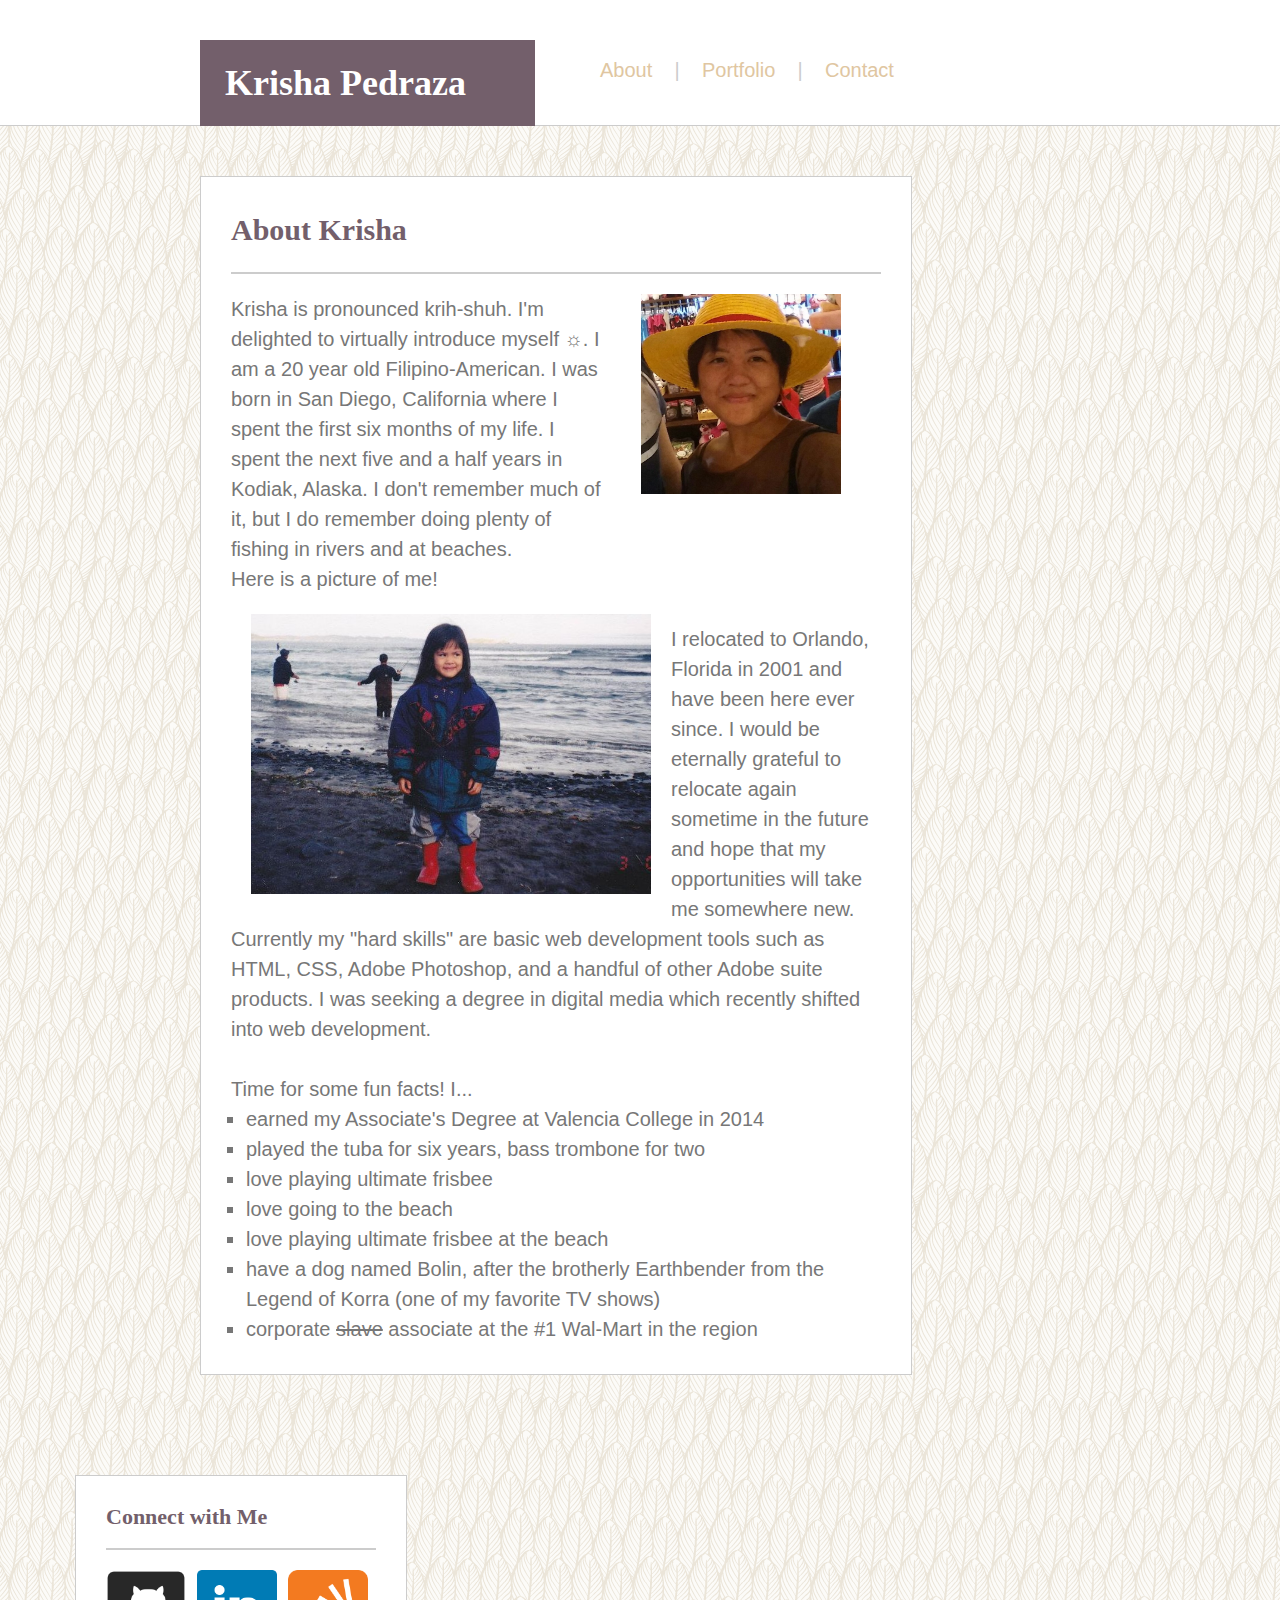
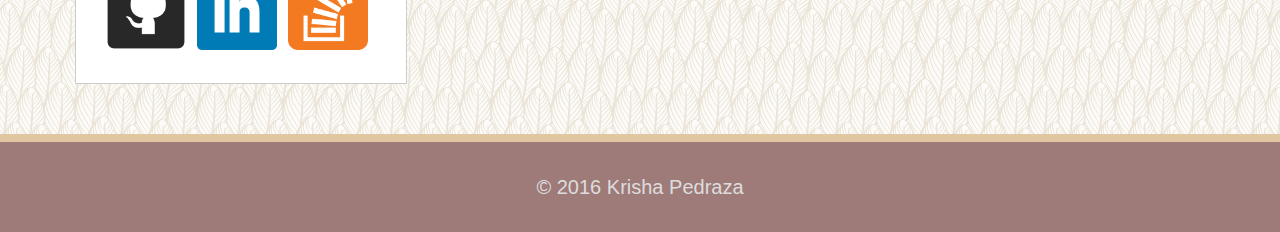
<file: index.html>
<!DOCTYPE html>
<html lang="en">
<head>
	<meta charset="UTF-8">
	<meta name="viewport" content="width=device-width, initial-scale=1.0">
	<title>Krisha Pedraza</title>
	<link rel="stylesheet" href="assets/css/reset.css">
	<link rel="stylesheet" href="assets/css/style.css">
</head>
<body>

	<div class="top">
		<header>Krisha Pedraza</header>
		<nav>
			<a href="index.html">About</a>&nbsp;&nbsp;&nbsp; | &nbsp;&nbsp;&nbsp;<a href="portfolio.html">Portfolio</a>&nbsp;&nbsp;&nbsp; | &nbsp;&nbsp;&nbsp;<a href="contact.html">Contact</a>
		</nav>
	</div>

	<div id="content-background">

		<div class="main-content">
			<h1>About Krisha</h1>
				<img src="assets/images/luffy_hat.jpg" alt="A picture of Krisha" id="headshot">
				<p>Krisha is pronounced krih-shuh. I'm delighted to virtually introduce myself &#9788;. I am a 20 year old Filipino-American. I was born in San Diego, California where I spent the first six months of my life. I spent the next five and a half years in Kodiak, Alaska. I don't remember much of it, but I do remember doing plenty of fishing in rivers and at beaches. <br>Here is a picture of me!</p>
				<img src="assets/images/alaska_beach.jpg" alt="A picture of Krisha on beach in Alaska" id="alaska"><br>
				<p>I relocated to Orlando, Florida in 2001 and have been here ever since. I would be eternally grateful to relocate again sometime in the future and hope that my opportunities will take me somewhere new. <br>Currently my "hard skills" are basic web development tools such as HTML, CSS, Adobe Photoshop, and a handful of other Adobe suite products. I was seeking a degree in digital media which recently shifted into web development.</p><br>
				Time for some fun facts! I...

				<ul>
					<li>earned my Associate's Degree at Valencia College in 2014</li>
					<li>played the tuba for six years, bass trombone for two</li>
					<li>love playing ultimate frisbee</li>
					<li>love going to the beach</li>
					<li>love playing ultimate frisbee at the beach</li>
					<li>have a dog named Bolin, after the brotherly Earthbender from the Legend of Korra (one of my favorite TV shows)</li>
					<li>corporate <strike>slave</strike> associate at the #1 Wal-Mart in the region</li>
				</ul>

		</div>

		<div id="sidebar">
			<h2>Connect with Me</h2>
				<a href="https://github.com/KFPedraza" target="_blank">
				<img src="assets/images/github.png" alt ="github icon" class="icon"></a>&nbsp;

				<a href="https://www.linkedin.com/in/krisha-pedraza-729783113" target="_blank">
				<img src="assets/images/linkedin.png" alt="linkedin icon" class="icon"></a>&nbsp;

				<a href="http://stackoverflow.com/users/6775625/kfpedraza" target="_blank">
				<img src="assets/images/overflow.png" alt="overflow icon" class="icon"></a>
		</div>

	</div>	

		<footer>&copy; 2016 Krisha Pedraza</footer>

	</body>
	</html>
</file>
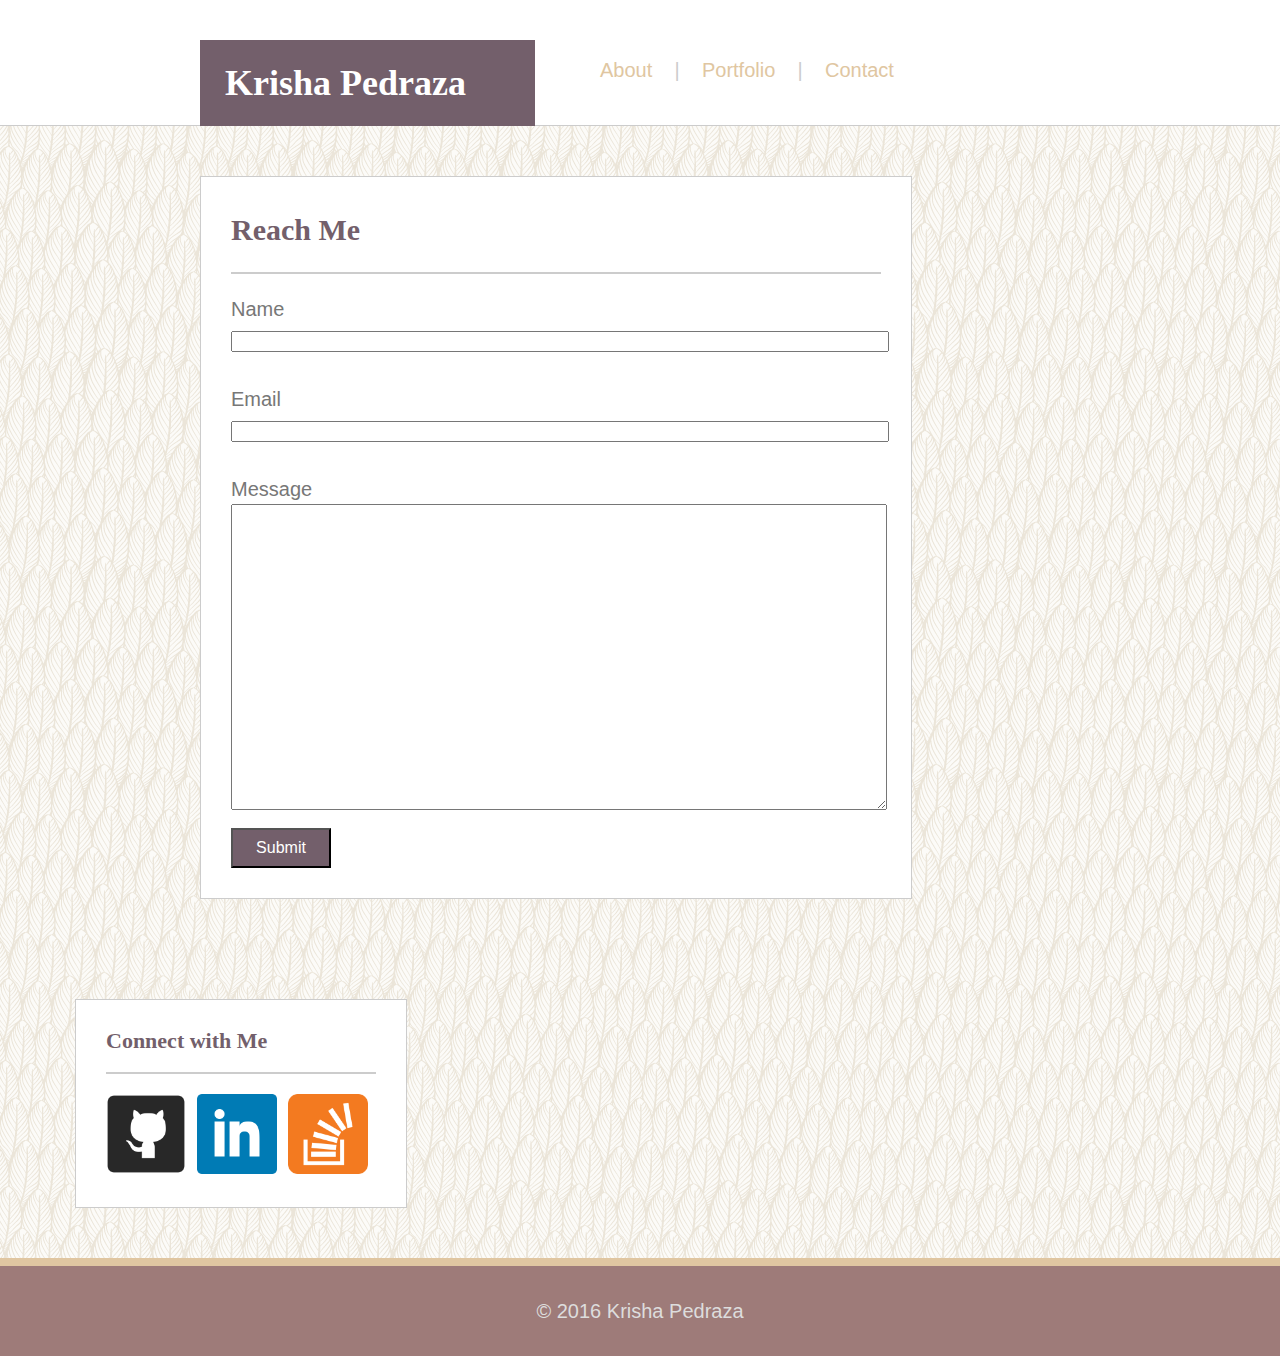
<file: contact.html>
<!DOCTYPE html>
<html lang="en">
<head>
	<meta charset="UTF-8">
	<title>Krisha Pedraza</title>
	<link rel="stylesheet" href="assets/css/reset.css">
	<link rel="stylesheet" href="assets/css/style.css">
</head>
<body>

	<div class="top">
		<header>Krisha Pedraza</header>
		<nav>
			<a href="index.html">About</a>&nbsp;&nbsp;&nbsp; | &nbsp;&nbsp;&nbsp;<a href="portfolio.html">Portfolio</a>&nbsp;&nbsp;&nbsp; | &nbsp;&nbsp;&nbsp;<a href="contact.html">Contact</a>
		</nav>
	</div>

	<div id="content-background">

		<div class="main-content">
			<h1>Reach Me</h1>
			<form>
				<label for="name">Name</label><br>
				<input type="text" class="small-input" name="name" id="name" maxlength="40"><br><br>
				<label for="email">Email</label><br>
				<input type="text" class="small-input" name="email" id="email" maxlength="40"><br><br>
				<label for="message">Message</label><br>
				<textarea class="large-input" name="message" id="message" maxlength="600"></textarea>
				<input type="submit" value="Submit">
			</form>
		</div>

		<div id="sidebar">
			<h2>Connect with Me</h2>
				<a href="https://github.com/KFPedraza" target="_blank">
				<img src="assets/images/github.png" alt ="github icon" class="icon"></a>&nbsp;

				<a href="https://www.linkedin.com/in/krisha-pedraza-729783113" target="_blank">
				<img src="assets/images/linkedin.png" alt="linkedin icon" class="icon"></a>&nbsp;

				<a href="http://stackoverflow.com/users/6775625/kfpedraza" target="_blank">
				<img src="assets/images/overflow.png" alt="overflow icon" class="icon"></a>
		</div>

	</div>	

		<footer>&copy; 2016 Krisha Pedraza</footer>
	
</body>
</html>
</file>
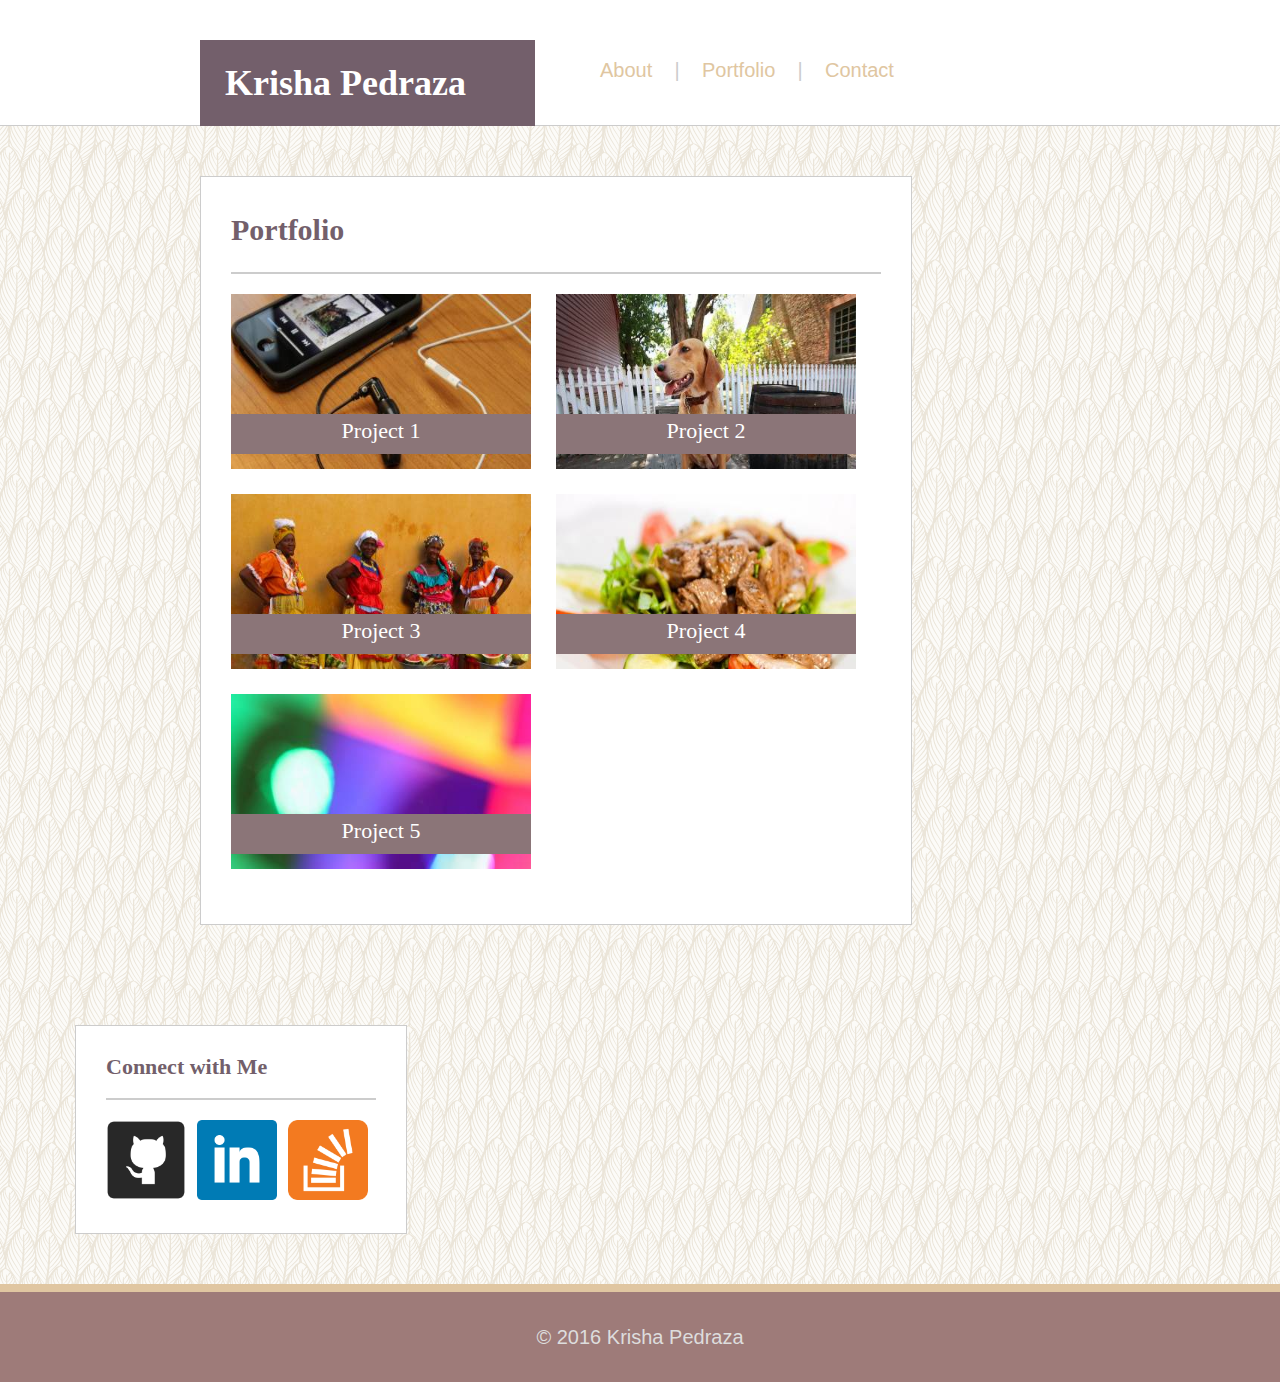
<file: portfolio.html>
<!DOCTYPE html>
<html lang="en">
<head>
	<meta charset="UTF-8">
	<meta name="viewport" content="width=device-width, initial-scale=1.0">
	<title>Krisha Pedraza</title>
	<link rel="stylesheet" href="assets/css/reset.css">
	<link rel="stylesheet" href="assets/css/style.css">
</head>
<body>

	<div class="top">
		<header>Krisha Pedraza</header>
		<nav>
			<a href="index.html">About</a>&nbsp;&nbsp;&nbsp; | &nbsp;&nbsp;&nbsp;<a href="portfolio.html">Portfolio</a>&nbsp;&nbsp;&nbsp; | &nbsp;&nbsp;&nbsp;<a href="contact.html">Contact</a>
		</nav>
	</div>

	<div id="content-background">
		
		<div class="main-content">
			<h1>Portfolio</h1>

				<div class="relative">
					<a href="" target="_blank">
					<img src="assets/images/placeholder1.jpg" alt="placeholder image" class="placeholder-image">
						<div class="portfolio-label">Project 1</div>
					</a>
				</div>

				<div class="relative">
					<a href="" target="_blank">
					<img src="assets/images/placeholder2.jpg" alt="placeholder image" class="placeholder-image">
						<div class="portfolio-label">Project 2</div>
					</a>
				</div>

				<div class="relative">
					<a href="" target="_blank">
					<img src="assets/images/placeholder3.jpg" alt="placeholder image" class="placeholder-image">
						<div class="portfolio-label">Project 3</div>
					</a>
				</div>

				<div class="relative">
					<a href="" target="_blank">
					<img src="assets/images/placeholder4.jpg" alt="placeholder image" class="placeholder-image">
						<div class="portfolio-label">Project 4</div>
					</a>
				</div>

				<div class="relative">
					<a href="" target="_blank">
					<img src="assets/images/placeholder5.jpg" alt="placeholder image" class="placeholder-image">
						<div class="portfolio-label">Project 5</div>
					</a>
				</div>
		</div>

		<div id="sidebar">
			<h2>Connect with Me</h2>
				<a href="https://github.com/KFPedraza" target="_blank">
				<img src="assets/images/github.png" alt ="github icon" class="icon"></a>&nbsp;

				<a href="https://www.linkedin.com/in/krisha-pedraza-729783113" target="_blank">
				<img src="assets/images/linkedin.png" alt="linkedin icon" class="icon"></a>&nbsp;

				<a href="http://stackoverflow.com/users/6775625/kfpedraza" target="_blank">
				<img src="assets/images/overflow.png" alt="overflow icon" class="icon"></a>
		</div>

	</div>

		<footer>&copy; 2016 Krisha Pedraza</footer>

</body>
</html>
</file>
<file: assets/css/style.css>
html {
	width: 100%;
}
body {
	color: #777777;
	font-family: 'Arial', 'Helvetica Neue', 'Helvetica', sans-serif;
	font-size: 20px;
	width: 100%;
}
#content-background {
	background-image: url(../images/upfeathers.png);
	width: 100%;
	overflow: hidden;
}
.top {
	background-color: white;
	height: 125px;
	margin-right: 200px;
	width: 100%;
	border-style: solid;
	border-width: 0px 0px 0.5px 0px;
	border-color: #CCC;
}
header {
	background-color: #735F6B;
	color: white;
	width: 285px;
	padding: 25px;
	font-family: 'Georgia', Times, Times New Roman, serif;
	font-size: 36px;
	font-weight: bold;
	position: absolute;
	left: 200px;
	top: 40px;
}
nav {
	float: left;
	font-family: 'Arial', 'Helvetica Neue', 'Helvetica', sans-serif;
	padding-left: 1025px;
	padding-top: 60px;
	color: #CCC;
}
h1 {
	color: #735F6B;
	font-size: 30px;
	font-family: 'Georgia', Times, Times New Roman, serif;
	font-weight: bold;
	height: 65px;
	border-style: solid;
	border-width: 0px 0px 2px 0px;
	border-color: #CCC;
	margin-bottom: 20px;
}
h2 {
	color: #735F6B;
	font-size: 22px;
	font-family: 'Georgia', Times, Times New Roman, serif;
	font-weight: bold;
	border-style: solid;
	border-width: 0px 0px 2px 0px;
	border-color: #CCC;
	margin-bottom: 20px;
	padding-bottom: 20px;
}
a:link {
	text-decoration: none;
	color: #E0C6A1;
}
a:hover {
	color: #43333D;
}
a:visited {
	color: #9E7B79;
}
ul {
	list-style-type: square;
	margin-left: 15px;
}
#headshot {
	float: right;
	height: 200px;
	width: 200px;
	margin: 0px 40px 30px 40px;
}
.main-content {
	background-color: #FFF;
	border-top: #DDD;
	width: 650px;
	line-height: 1.5;
	margin-left: 200px;
	margin-top: 50px;
	margin-bottom: 50px;
	float: left;
	padding: 30px;
	border-style: solid;
	border-width: 0.5px;
	border-color: #CCC;
}
#alaska {
	float: left;
	height: 280px;
	width: 400px;
	margin: 20px 20px 20px 20px;
}
#sidebar {
	background-color: #FFF;
	width: 270px;
	padding: 30px;
	float: left;
	/*margin-right: 630px;*/
	margin-left: 75px;
	margin-top: 50px;
	margin-bottom: 50px;
	border-style: solid;
	border-width: 0.5px;
	border-color: #CCC;
}
.icon {
	height: 80px;
	width: 80px;
}
.placeholder-image {
	width: 300px;
	height: 175px;
	margin-right: 25px;
	margin-bottom: 50px;
	float: left;
}
.portfolio-label
{
	font-family: 'Georgia', Times, Times New Roman, serif;
	font-size: 22px;
	background-color: #8B7578;
	color: #FFF;
	text-align: center;
	width: 300px;
	height: 40px;
	position: absolute;
	left: 0%;
	top: 80%;
}
.relative {
	width: 300px;
	height: 150px;
	margin-right: 25px;
	margin-bottom: 50px;
	float: left;
	position: relative;
}
.small-input {
	width: 650px;
}
.large-input {
	width: 650px;
	height: 300px;
	margin-bottom: 10px;
}
input[type=submit] {
	background-color: #735F6B;
	color: #FFF;
	font-size: 16px;
	width: 100px;
	height: 40px;
}
footer {
	clear: both;
	text-align: center;
	width: 100%;
	padding-top: 35px;
	padding-bottom: 35px;
	background-color: #9E7B79;
	color: #ddd;
	border-style: solid;
	border-width: 8px 0px 0px 0px;
	border-color: #E0C6A1;
}

/*
color palette from
http://www.colourlovers.com/palette/4331030/Karijini_Purple
*/

@media screen and (max-width: 1350px) {
	
	nav {
		padding-left: 600px;
	}

	#sidebar {

	}

@media screen and (max-width: 980px) {

	.main-content {
		width: 325px;
		margin-left: 100px;
	}

	#headshot {
		margin-left: 30px;
		margin-right: 60px;
	}

	#alaska {
		width: 200px;
		height: 140px;
		margin-left: 60px;
		margin-right: 60px;
	}

	#sidebar {
		margin-left: 50px;
	}

	nav {
		padding-left: 600px;
	}

	header {
		position: absolute;
		left: 100px;
		top: 40px;
	}

	.relative, .placeholder-image, .portfolio-label {
		width: 325px;
		margin-right: 0px;
	}

	.small-input {
		width: 325px;
	}

	.large-input {
		width: 325px;
		height: 300px;
		margin-bottom: 10px;
	}
}

@media screen and (max-width: 768px) {

	.main-content {
		width: 600px;
		margin-left: 42px;
		margin-bottom: 0px;
	}

	#sidebar {
		width: 600px;
		margin-left: 42px;
	}

	nav {
		clear: both;
		font-size: 16px;
		padding-left: 450px;
		
	}

	header {
		position: absolute;
		left: 42px;
		top: 40px;
	}

	.relative, .placeholder-image, .portfolio-label {
		width: 275px;
		margin-right: 20px;
	}

	.small-input {
		width: 595px;
	}
	.large-input {
		width: 595px;
		height: 300px;
		margin-bottom: 10px;
	}

}

@media screen and (max-width: 640px) {

	header {
		width: 100%;
		text-align: center;
		/*height: 125px;*/
		position: absolute;
		top: 0px;
		left: -20px;
	}

	.top {
		height: 150px;
	}

	nav {
		font-size: 20px;
		/*margin-left: 50px;*/
		margin-top: 45px;
		padding-left: 160px;

	}

	.main-content {
		width: 500px;
		margin-left: 30px;
		margin-right: 20px;

	}

	#sidebar {
		width: 500px;
		margin-left: 30px;
	}

	#headshot {
		float: left;
		width: 400px;
		height: 400px;
		margin-left: 50px;
		margin-right: 50px;
	}

	#alaska {
		width: 400px;
		height: 280px;
	}
	.relative, .placeholder-image, .portfolio-label {
		width: 500px;
	}

	.relative, .placeholder-image {
		height: 250px;
	}

	.small-input {
		width: 500px;
	}

	.large-input {
		width: 500px;
		height: 300px;
		margin-bottom: 10px;
	}
}
</file>
